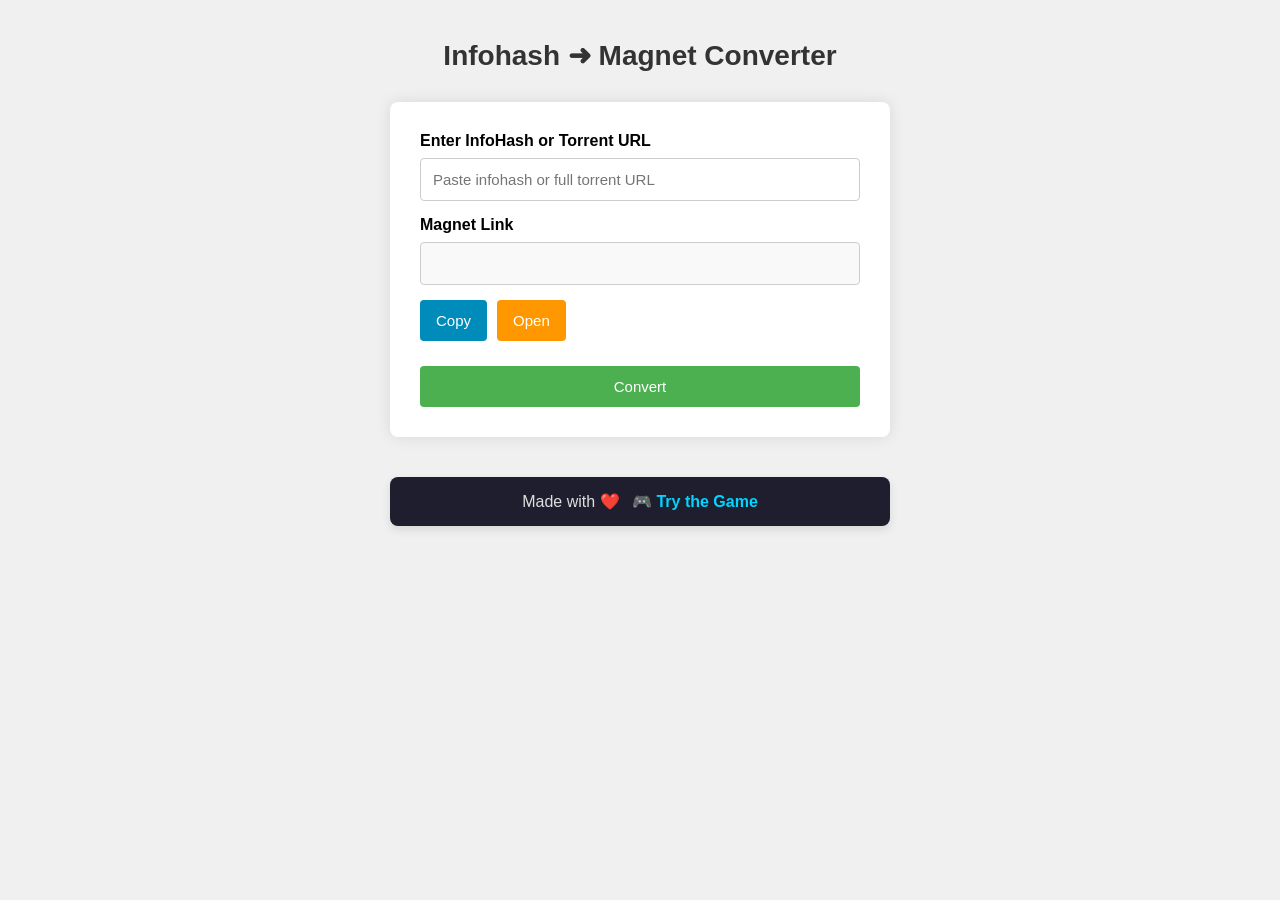
<file: index.html>
<!DOCTYPE html>
<html lang="en">
<head>
    <meta charset="UTF-8">
    <title>InfoHash to Magnet Converter</title>
    <link rel="stylesheet" href="style.css">
</head>
<body>

<h1 class="app-heading">Infohash ➜ Magnet Converter</h1>

<form id="info2magnet">

    <label for="info-field">Enter InfoHash or Torrent URL</label>
    <input
        id="info-field"
        type="text"
        placeholder="Paste infohash or full torrent URL"
    >

    <label for="magnet-field">Magnet Link</label>
    <input id="magnet-field" type="text" readonly>

    <div class="button-row">
        <button type="button" class="copy-button" onclick="copyMagnetLink()">Copy</button>
        <button type="button" class="open-button" onclick="openMagnetLink()">Open</button>
    </div>

    <button type="submit" id="submit-btn">Convert</button>

</form>

<script>
    let currentMagnetLink = "";

    document.getElementById("info2magnet").addEventListener("submit", function (e) {
        e.preventDefault();

        const input = document.getElementById("info-field").value.trim();

        if (!input) {
            alert("Please enter an infohash or torrent URL");
            return;
        }

        const infoHash = extractInfoHash(input);

        if (!infoHash) {
            alert("No valid infohash found");
            return;
        }

        currentMagnetLink = "magnet:?xt=urn:btih:" + infoHash;
        document.getElementById("magnet-field").value = currentMagnetLink;
    });

    function extractInfoHash(input) {
        try {
            const url = new URL(input);
            const pathMatch = url.pathname.match(/[a-fA-F0-9]{40}/);
            if (pathMatch) return pathMatch[0].toLowerCase();
        } catch (e) {}

        const match = input.match(/[a-fA-F0-9]{40}/);
        return match ? match[0].toLowerCase() : null;
    }

    function copyMagnetLink() {
        if (!currentMagnetLink) {
            alert("Generate magnet link first");
            return;
        }

        navigator.clipboard.writeText(currentMagnetLink);

        const btn = document.querySelector(".copy-button");
        const originalText = btn.textContent;

        btn.textContent = "Copied!";
        btn.disabled = true;

        setTimeout(() => {
            btn.textContent = originalText;
            btn.disabled = false;
        }, 2000);
    }

    function openMagnetLink() {
        if (!currentMagnetLink) {
            alert("Generate magnet link first");
            return;
        }
        window.open(currentMagnetLink, "_blank");
    }
</script>

<footer class="app-footer">
    <span>Made with ❤️</span>
    <a href="game.html">🎮 Try the Game</a>
</footer>

</body>
</html>
</file>
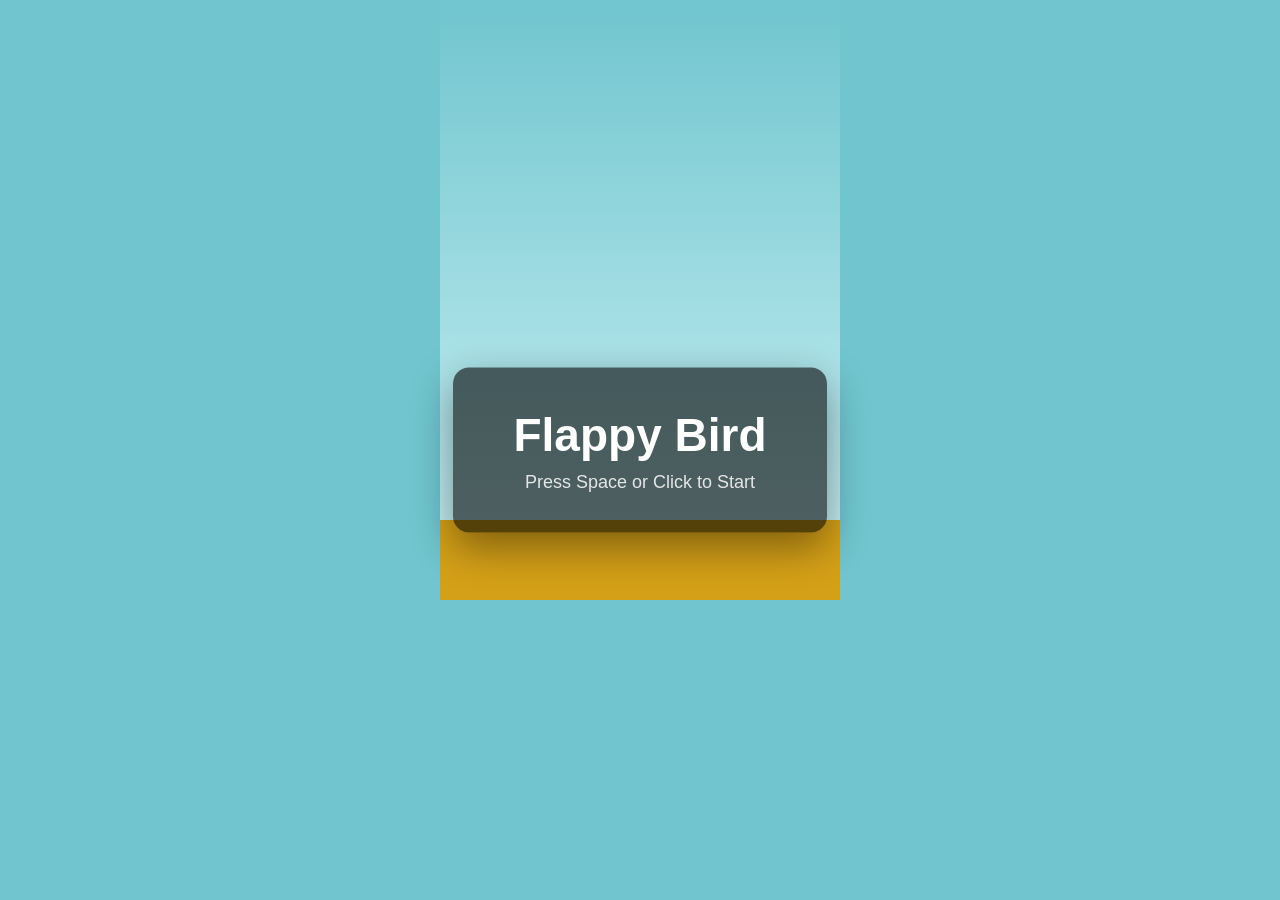
<file: game.html>
<!DOCTYPE html>
<html>
<head>
    <meta charset="UTF-8">
    <title>Flappy Bird Deluxe</title>

    <style>

        body {
            margin: 0;
            overflow: hidden;
            font-family: 'Segoe UI', Arial;
            background: #70c5ce;
        }

        canvas {
            display: block;
            margin: auto;
        }

        /* SCORE */

        #score {
            position: absolute;
            top: 20px;
            left: 50%;
            transform: translateX(-50%);
            font-size: 48px;
            font-weight: bold;
            color: white;
            text-shadow: 3px 3px 8px rgba(0, 0, 0, 0.6);
            display: none;
        }

        /* UI PANELS */

        .overlay {
            position: absolute;
            width: 100%;
            top: 50%;
            transform: translateY(-50%);
            display: flex;
            justify-content: center;
            pointer-events: none;
        }

        .panel {
            background: rgba(0, 0, 0, 0.6);
            padding: 40px 60px;
            border-radius: 16px;
            text-align: center;
            color: white;
            box-shadow: 0 15px 40px rgba(0, 0, 0, 0.4);
        }

        .title {
            font-size: 46px;
            font-weight: 700;
            margin-bottom: 10px;
        }

        .subtitle {
            font-size: 18px;
            opacity: 0.85;
            margin-top: 10px;
        }

        .scoreLine {
            font-size: 22px;
            margin: 12px 0;
        }

    </style>
</head>

<body>

<div id="score">0</div>

<div id="menu" class="overlay">
    <div class="panel">
        <div class="title">Flappy Bird</div>
        <div class="subtitle">Press Space or Click to Start</div>
    </div>
</div>

<div id="gameOver" class="overlay" style="display:none">
    <div class="panel">

        <div class="title">Game Over</div>

        <div class="scoreLine">
            Score: <span id="finalScore"></span>
        </div>

        <div class="scoreLine">
            High Score: <span id="highScore"></span>
        </div>

        <div class="subtitle">
            Press Space to Restart
        </div>

    </div>
</div>

<canvas id="gameCanvas" width="400" height="600"></canvas>

<script>

    const canvas = document.getElementById("gameCanvas");
    const ctx = canvas.getContext("2d");

    let state = "menu";

    let bird;
    let pipes = [];
    let clouds = [];
    let groundOffset = 0;

    let score = 0;

    let speed = 2;

    const gravity = 0.5;
    const jump = -8;

    let highScore = localStorage.getItem("flappyHighScore") || 0;

    /* INITIALIZE GAME */

    function initGame() {

        bird = {
            x: 80,
            y: 200,
            width: 34,
            height: 26,
            velocity: 0,
            rotation: 0
        };

        pipes = [];
        clouds = [];
        score = 0;
        speed = 2;

        document.getElementById("score").innerText = 0;

        createClouds();

    }

    /* CLOUDS */

    function createClouds() {

        for (let i = 0; i < 5; i++) {

            clouds.push({
                x: Math.random() * canvas.width,
                y: Math.random() * 200,
                size: 40 + Math.random() * 30,
                speed: 0.3 + Math.random() * 0.3
            });

        }

    }

    /* START GAME */

    function startGame() {

        initGame();

        state = "playing";

        document.getElementById("menu").style.display = "none";
        document.getElementById("gameOver").style.display = "none";
        document.getElementById("score").style.display = "block";

    }

    /* PIPE CREATION */

    function createPipe() {

        const gap = 150;

        const topHeight = Math.random() * 250 + 50;

        pipes.push({
            x: canvas.width,
            width: 70,
            top: topHeight,
            bottom: topHeight + gap,
            passed: false
        });

    }

    /* UPDATE GAME */

    function update() {

        bird.velocity += gravity;
        bird.y += bird.velocity;

        bird.rotation = Math.min(Math.max(bird.velocity * 3, -30), 90);

        if (bird.y + bird.height > canvas.height - 80 || bird.y < 0) {
            endGame();
        }

        pipes.forEach(pipe => {

            pipe.x -= speed;

            if (!pipe.passed && pipe.x + pipe.width < bird.x) {
                score++;
                pipe.passed = true;

                speed += 0.1;

                document.getElementById("score").innerText = score;
            }

            if (
                bird.x < pipe.x + pipe.width &&
                bird.x + bird.width > pipe.x &&
                (bird.y < pipe.top || bird.y + bird.height > pipe.bottom)
            ) {
                endGame();
            }

        });

        pipes = pipes.filter(pipe => pipe.x + pipe.width > 0);

        /* CLOUD MOVEMENT */

        clouds.forEach(cloud => {
            cloud.x -= cloud.speed;

            if (cloud.x < -100) {
                cloud.x = canvas.width + 100;
            }
        });

        /* GROUND */

        groundOffset -= speed;

        if (groundOffset < -40) {
            groundOffset = 0;
        }

    }

    /* DRAW BACKGROUND */

    function drawBackground() {

        let gradient = ctx.createLinearGradient(0, 0, 0, canvas.height);

        gradient.addColorStop(0, "#70c5ce");
        gradient.addColorStop(1, "#d0f4f7");

        ctx.fillStyle = gradient;
        ctx.fillRect(0, 0, canvas.width, canvas.height);

    }

    /* CLOUDS */

    function drawClouds() {

        ctx.fillStyle = "white";

        clouds.forEach(cloud => {

            ctx.beginPath();

            ctx.arc(cloud.x, cloud.y, cloud.size * 0.5, 0, Math.PI * 2);
            ctx.arc(cloud.x + cloud.size * 0.4, cloud.y + 10, cloud.size * 0.6, 0, Math.PI * 2);
            ctx.arc(cloud.x - cloud.size * 0.4, cloud.y + 10, cloud.size * 0.6, 0, Math.PI * 2);

            ctx.fill();

        });

    }

    /* BIRD */

    function drawBird() {

        ctx.save();

        ctx.translate(bird.x + bird.width / 2, bird.y + bird.height / 2);

        ctx.rotate(bird.rotation * Math.PI / 180);

        ctx.fillStyle = "yellow";

        ctx.beginPath();

        ctx.ellipse(0, 0, 18, 13, 0, 0, Math.PI * 2);

        ctx.fill();

        ctx.fillStyle = "black";

        ctx.beginPath();

        ctx.arc(6, -4, 3, 0, Math.PI * 2);

        ctx.fill();

        ctx.restore();

    }

    /* PIPES */

    function drawPipes() {

        ctx.fillStyle = "#2ecc71";

        pipes.forEach(pipe => {

            ctx.fillRect(pipe.x, 0, pipe.width, pipe.top);

            ctx.fillRect(pipe.x, pipe.bottom, pipe.width, canvas.height);

        });

    }

    /* GROUND */

    function drawGround() {

        ctx.fillStyle = "#d4a017";

        for (let i = 0; i < 20; i++) {

            ctx.fillRect(i * 40 + groundOffset, canvas.height - 80, 40, 80);

        }

    }

    /* DRAW EVERYTHING */

    function draw() {

        drawBackground();

        drawClouds();

        if (state === "playing") {

            drawPipes();
            drawBird();

        }

        drawGround();

    }

    /* GAME LOOP */

    function gameLoop() {

        if (state === "playing") {
            update();
        }

        draw();

        requestAnimationFrame(gameLoop);

    }

    /* GAME OVER */

    function endGame() {

        state = "gameover";

        document.getElementById("score").style.display = "none";
        document.getElementById("gameOver").style.display = "block";

        document.getElementById("finalScore").innerText = score;

        if (score > highScore) {

            highScore = score;

            localStorage.setItem("flappyHighScore", highScore);

        }

        document.getElementById("highScore").innerText = highScore;

    }

    /* INPUT */

    function jumpBird() {

        if (state === "menu") {
            startGame();
        } else if (state === "playing") {
            bird.velocity = jump;
        } else if (state === "gameover") {
            startGame();
        }

    }

    document.addEventListener("keydown", e => {
        if (e.code === "Space") {
            jumpBird();
        }
    });

    document.addEventListener("click", jumpBird);

    /* PIPE SPAWN */

    setInterval(() => {
        if (state === "playing") {
            createPipe();
        }
    }, 2000);

    gameLoop();

</script>
</body>
</html>
</file>
<file: style.css>
* {
    box-sizing: border-box;
}

body {
    font-family: Arial, sans-serif;
    background-color: #f0f0f0;
    margin: 0;
    padding: 20px;
}

.app-heading {
    text-align: center;
    font-size: 28px;
    color: #333;
    margin-bottom: 30px;
}

/* Form container */
form {
    background-color: #ffffff;
    padding: 30px;
    border-radius: 8px;
    box-shadow: 0 0 15px rgba(0, 0, 0, 0.1);
    max-width: 500px;
    margin: 0 auto;
}

/* Labels */
label {
    display: block;
    margin-bottom: 8px;
    font-weight: bold;
}

/* Inputs */
input[type="text"] {
    width: 100%;
    padding: 12px;
    margin-bottom: 15px;
    border: 1px solid #ccc;
    border-radius: 4px;
    font-size: 15px;
}

input[readonly] {
    background-color: #f9f9f9;
}

/* Focus state */
input:focus {
    outline: none;
    border-color: #4CAF50;
}

/* Button base */
button {
    font-size: 15px;
    border-radius: 4px;
    border: none;
    cursor: pointer;
    padding: 12px 16px;
}

/* Convert button (primary) */
#submit-btn {
    width: 100%;
    background-color: #4CAF50;
    color: white;
    margin-top: 15px;
}

#submit-btn:hover {
    background-color: #43a047;
}

/* Button row (Copy + Open) */
.button-row {
    display: flex;
    gap: 10px;
    margin-bottom: 10px;
}

/* Copy button */
.copy-button {
    background-color: #008CBA;
    color: white;
}

.copy-button:hover {
    background-color: #005580;
}

/* Open button */
.open-button {
    background-color: #ff9800;
    color: white;
}

.open-button:hover {
    background-color: #e68900;
}

button:disabled {
    opacity: 0.7;
    cursor: not-allowed;
}

/* Responsive */
@media (max-width: 600px) {
    body {
        padding: 10px;
    }

    form {
        padding: 20px;
    }

    .button-row {
        flex-direction: column;
    }

    .copy-button,
    .open-button {
        width: 100%;
    }
}

/* Footer only — no layout break */
.app-footer {
    text-align: center;
    margin-top: 40px;
    padding: 15px 10px;
    background: #1e1e2f;
    color: #ddd;
    border-radius: 8px;
    max-width: 500px;
    margin-left: auto;
    margin-right: auto;
    box-shadow: 0 4px 10px rgba(0,0,0,0.1);
}

/* Link style */
.app-footer a {
    display: inline-block;
    margin-left: 8px;
    color: #00d4ff;
    text-decoration: none;
    font-weight: bold;
    transition: 0.25s ease;
}

.app-footer a:hover {
    color: #ffffff;
    transform: translateY(-1px);
}
</file>
